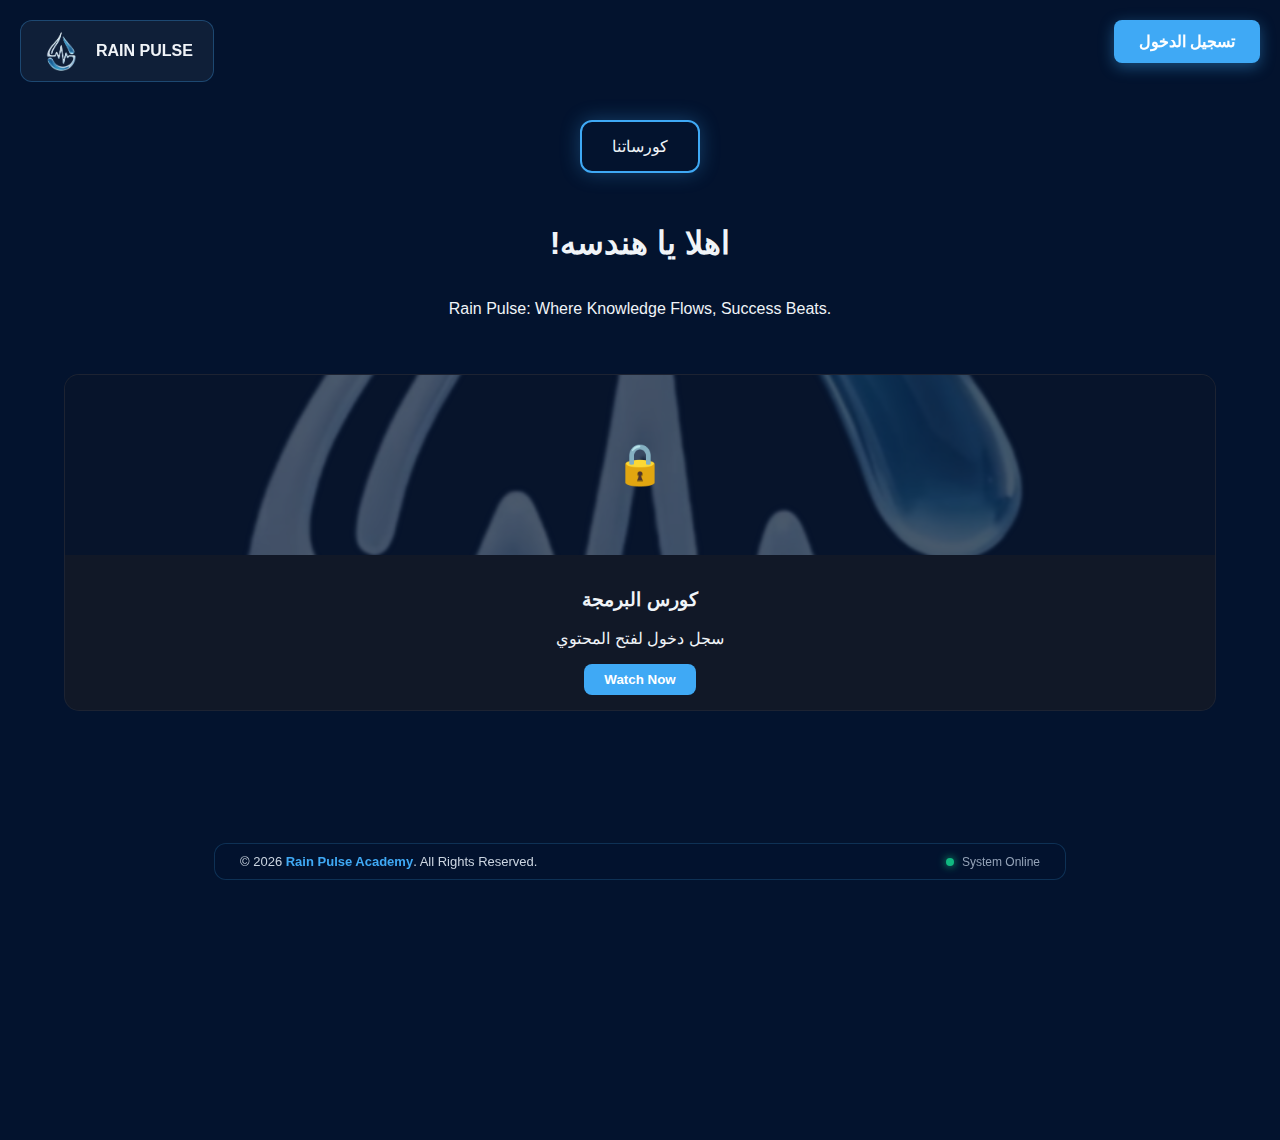
<file: index.html>
<!DOCTYPE html>
<html lang="en">
<head>
    <meta charset="UTF-8">
    <meta name="viewport" content="width=device-width, initial-scale=1.0">
    <title>Rain Pulse Academy</title>
    <link rel="stylesheet" href="rp.css">
    <link rel="icon" type="image/png" href="لوجو rp.png">
</head>
<body>
    <div class="brand-container">
        <img src="لوجو rp.png" alt="Logo">
        <span>Rain Pulse</span>
    </div>

    <a href="login.html" class="login-nav-btn" style="text-decoration: none; text-align: center;">تسجيل الدخول</a>

    <div class="welcome-badge">كورساتنا</div>
    
    <h1>!اهلا يا هندسه</h1>
    <p>Rain Pulse: Where Knowledge Flows, Success Beats.</p>

    <div class="video-grid">
        <div class="video-card">
            <div class="thumbnail">
                <div class="lock-overlay">🔒</div>
                <img src="لوجو rp.png" alt="Lesson">
            </div>
            <div class="info">
                <h3>كورس البرمجة</h3>
                <p>سجل دخول لفتح المحتوي</p>
                <button class="login-btn" onclick="redirectToLogin()" style="width: auto; padding: 8px 20px;">Watch Now</button>
            </div>
        </div>
    </div>

    <footer class="fixed-footer">
        <div class="footer-wrap">
            <p>&copy; 2026 <span class="pulse-text">Rain Pulse Academy</span>. All Rights Reserved.</p>
            <div class="footer-status">
                <span class="online-dot"></span> System Online
            </div>
        </div>
    </footer>

    <script src="rp.js"></script> 
</body>
</html>
</file>
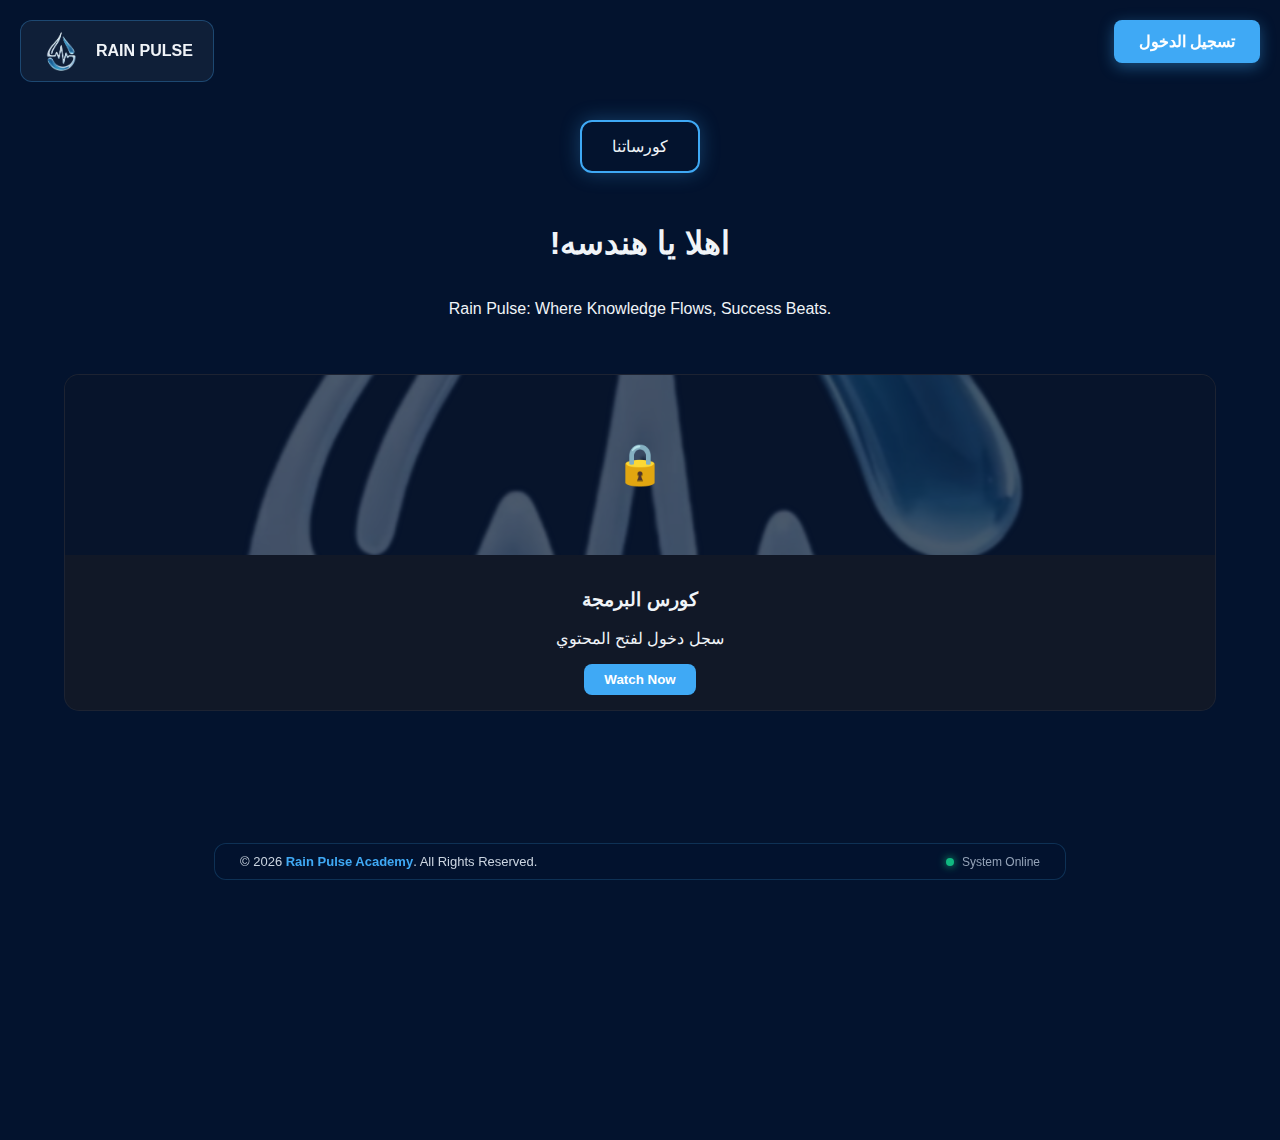
<file: dashboard.html>
<!DOCTYPE html>
<html lang="en">
<head>
    <meta charset="UTF-8">
    <title>Dashboard | Rain Pulse Academy</title>
    <link rel="stylesheet" href="rp.css">
    <link rel="icon" type="image/png" href="لوجو rp.png">
</head>
<body>
    <div class="brand-container">
        <img src="لوجو rp.png" alt="Logo">
        <span>Rain Pulse</span>
    </div>

    <button id="logoutBtn" class="login-nav-btn" style="border:none; cursor:pointer;">Logout</button>

    <div class="welcome-badge">لوحة التحكم</div>
    <h1>!اهلا يا هندسه</h1>
    <p>تم تسجيل الدخول بنجاح، يمكنك الآن مشاهدة المحاضرات.</p>

    <div class="video-grid">
        <div class="video-card">
            <div class="thumbnail">
                <img src="لوجو rp.png" alt="Lesson">
            </div>
            <div class="info">
                <h3>كورس البرمجة (مفتوح)</h3>
                <p>مشاهدة ممتعة يا هندسة</p>
                <button class="login-btn" style="width: auto; padding: 8px 20px;">شاهد الآن</button>
            </div>
        </div>
    </div>

    <footer class="fixed-footer">
        <div class="footer-wrap">
            <p>&copy; 2026 <span class="pulse-text">Rain Pulse Academy</span>. All Rights Reserved.</p>
            <div class="footer-status"><span class="online-dot"></span> System Online</div>
        </div>
    </footer>

    <script src="dash.js"></script>
    <div class="video-grid">
    <div class="video-card">
        <div class="thumbnail">
            <iframe 
                src="https://player.vimeo.com/video/YOUR_VIDEO_ID?h=hash_code" 
                width="100%" 
                height="100%" 
                frameborder="0" 
                allow="autoplay; fullscreen; picture-in-picture" 
                allowfullscreen>
            </iframe>
        </div>
        <div class="info">
            <h3>كورس البرمجة - المحاضرة الأولى</h3>
            <p>مرحباً بك في عالم الاحتراف</p>
            <button class="login-btn" style="width: auto; padding: 8px 20px;">تمت المشاهدة ✅</button>
        </div>
    </div>
</div>
</body>
</html>
</file>
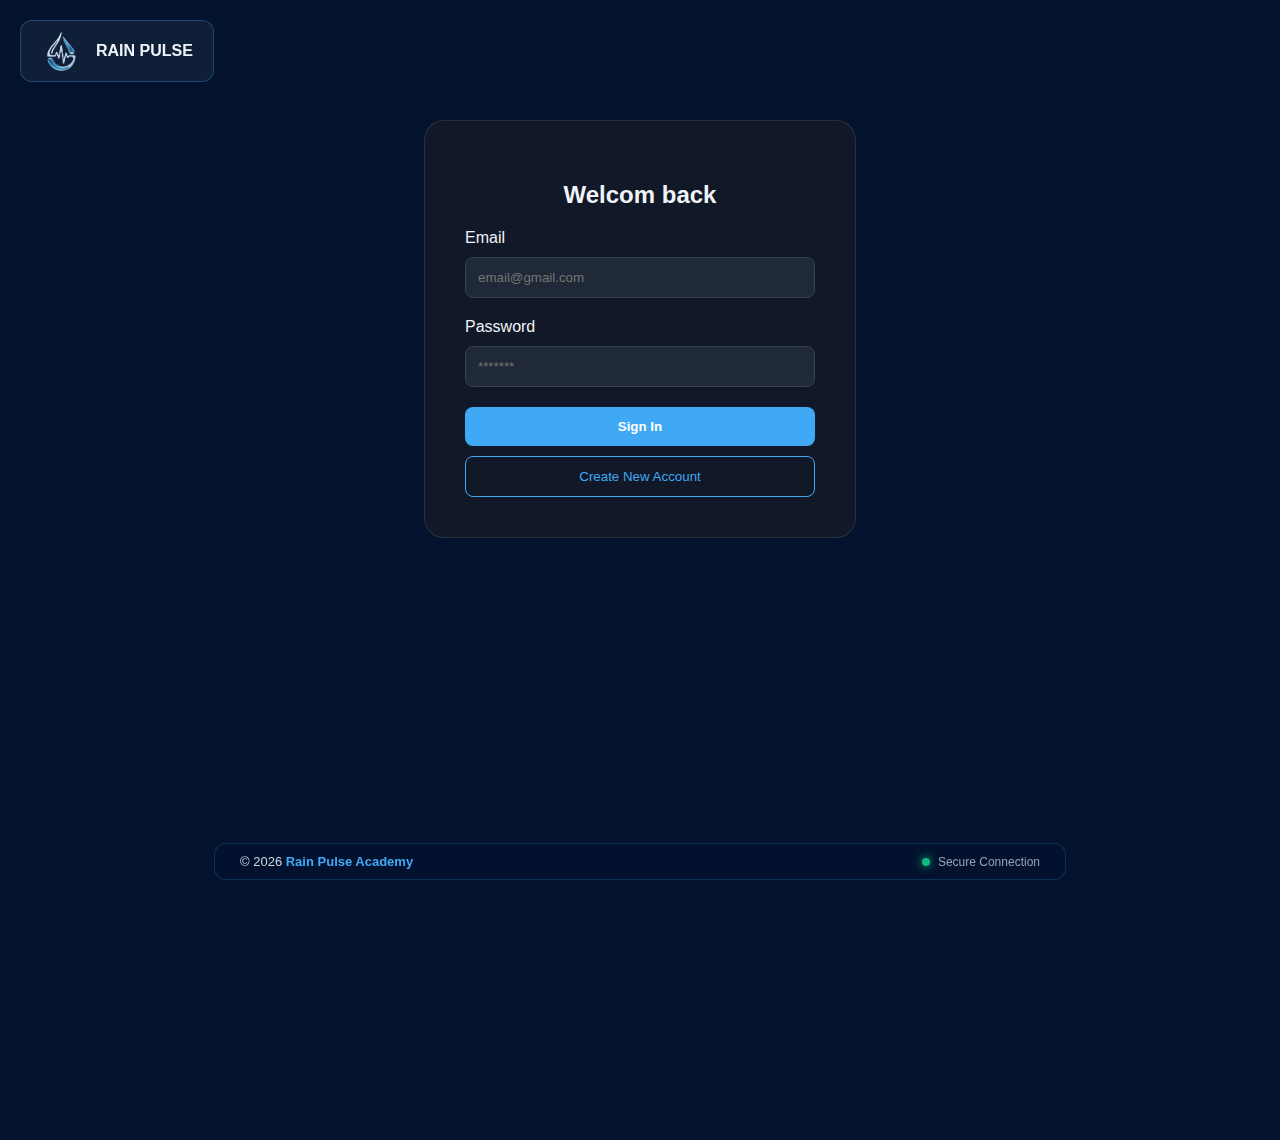
<file: login.html>
<!DOCTYPE html>
<html lang="en">
<head>
    <meta charset="UTF-8">
    <meta name="viewport" content="width=device-width, initial-scale=1.0">
    <title>Sign In | Rain Pulse Academy</title>
    <link rel="stylesheet" href="rp.css">
    <link rel="icon" type="image/png" href="لوجو rp.png">
</head>
<body>
    <div class="brand-container">
        <img src="لوجو rp.png" alt="Logo">
        <span>Rain Pulse</span>
    </div>

    <div class="login-box">
        <h2 style="text-align: center;"> Welcom back </h2>
        <form id="loginForm">
            <div class="input-group">
                <label>Email</label>
                <input type="email" id="email" placeholder="email@gmail.com" required>
            </div>
            <div class="input-group">
                <label>Password</label>
                <input type="password" id="password" placeholder="*******" required>
            </div>
            <button type="submit" class="login-btn">Sign In</button>
            <button type="button" class="create-btn" id="createAccount">Create New Account</button>
        </form>
    </div>

    <footer class="fixed-footer">
        <div class="footer-wrap">
            <p>&copy; 2026 <span class="pulse-text">Rain Pulse Academy</span></p>
            <div class="footer-status"><span class="online-dot"></span> Secure Connection</div>
        </div>
    </footer>

    <script src="rp.js"></script>
</body>
</html>
</file>
<file: rp.css>
:root {
    --main-bg: #03132e;
    --accent-blue: #3fa9f5;
    --white: #f0f4f8;
}

body {
    background-color: var(--main-bg);
    color: var(--white);
    margin: 0;
    font-family: 'Segoe UI', sans-serif;
    display: flex;
    flex-direction: column;
    align-items: center;
    min-height: 100vh;
    overflow-y: auto; 
    padding-top: 120px; 
    padding-bottom: 120px; 
}

.brand-container {
    position: fixed;
    top: 20px;
    left: 20px;
    display: flex;
    align-items: center;
    background: rgba(255, 255, 255, 0.05);
    padding: 10px 20px;
    border-radius: 12px;
    border: 1px solid rgba(63, 169, 245, 0.3);
    backdrop-filter: blur(10px);
    z-index: 1000;
}
.brand-container img { height: 40px; margin-right: 15px; }
.brand-container span { font-weight: 800; text-transform: uppercase; }

.login-nav-btn {
    position: fixed;
    top: 20px;
    right: 20px;
    background: var(--accent-blue);
    color: white;
    text-decoration: none;
    padding: 12px 25px;
    border-radius: 8px;
    font-weight: bold;
    z-index: 1000;
    box-shadow: 0 4px 15px rgba(63, 169, 245, 0.4);
}

.welcome-badge {
    border: 2px solid var(--accent-blue);
    padding: 15px 30px;
    border-radius: 12px;
    margin-bottom: 30px;
    box-shadow: 0 0 20px rgba(63, 169, 245, 0.3);
    text-align: center;
}

.login-box {
    background: #111827;
    padding: 40px;
    border-radius: 20px;
    width: 350px;
    border: 1px solid rgba(255, 255, 255, 0.1);
    position: relative;
    z-index: 1;
}

.input-group input {
    width: 100%;
    padding: 12px;
    margin: 10px 0 20px;
    background: #1f2937;
    border: 1px solid #374151;
    color: white;
    border-radius: 8px;
    box-sizing: border-box;
}

.login-btn { width: 100%; padding: 12px; background: var(--accent-blue); border: none; border-radius: 8px; color: white; font-weight: bold; cursor: pointer; }
.create-btn { width: 100%; padding: 12px; background: transparent; border: 1px solid var(--accent-blue); color: var(--accent-blue); border-radius: 8px; margin-top: 10px; cursor: pointer; }

.video-grid {
    display: grid;
    grid-template-columns: repeat(auto-fit, minmax(300px, 1fr));
    gap: 30px;
    padding: 40px;
    width: 90%;
}

.video-card {
    background: #111827;
    border-radius: 15px;
    overflow: hidden;
    cursor: pointer;
    transition: 0.3s;
    border: 1px solid rgba(255,255,255,0.05);
}
.video-card:hover { transform: translateY(-5px); border-color: var(--accent-blue); }

.thumbnail { position: relative; width: 100%; height: 180px; }
.thumbnail img { width: 100%; height: 100%; object-fit: cover; }

.lock-overlay {
    position: absolute; top: 0; left: 0; width: 100%; height: 100%;
    background: rgba(3, 19, 46, 0.7);
    display: flex; align-items: center; justify-content: center;
    font-size: 40px; color: white;
}
.info { padding: 15px; text-align: center; }

.fixed-footer {
    position: fixed;
    bottom: 20px;
    left: 50%;
    transform: translateX(-50%); 
    width: 90%;
    max-width: 800px;
    background: rgba(3, 19, 46, 0.8);
    backdrop-filter: blur(15px);
    border: 1px solid rgba(63, 169, 245, 0.2);
    border-radius: 12px;
    padding: 10px 25px;
    z-index: 1000;
}

.footer-wrap {
    display: flex;
    justify-content: space-between;
    align-items: center;
}

.fixed-footer p { margin: 0; font-size: 13px; color: #cbd5e1; }
.pulse-text { color: var(--accent-blue); font-weight: bold; }

.footer-status { font-size: 12px; color: #94a3b8; display: flex; align-items: center; }
.online-dot {
    width: 8px;
    height: 8px;
    background-color: #10b981; 
    border-radius: 50%;
    margin-right: 8px;
    box-shadow: 0 0 8px #10b981;
}
.thumbnail iframe {
    border-top-left-radius: 15px;
    border-top-right-radius: 15px;
    width: 100%;
    height: 100%;
}
</file>
